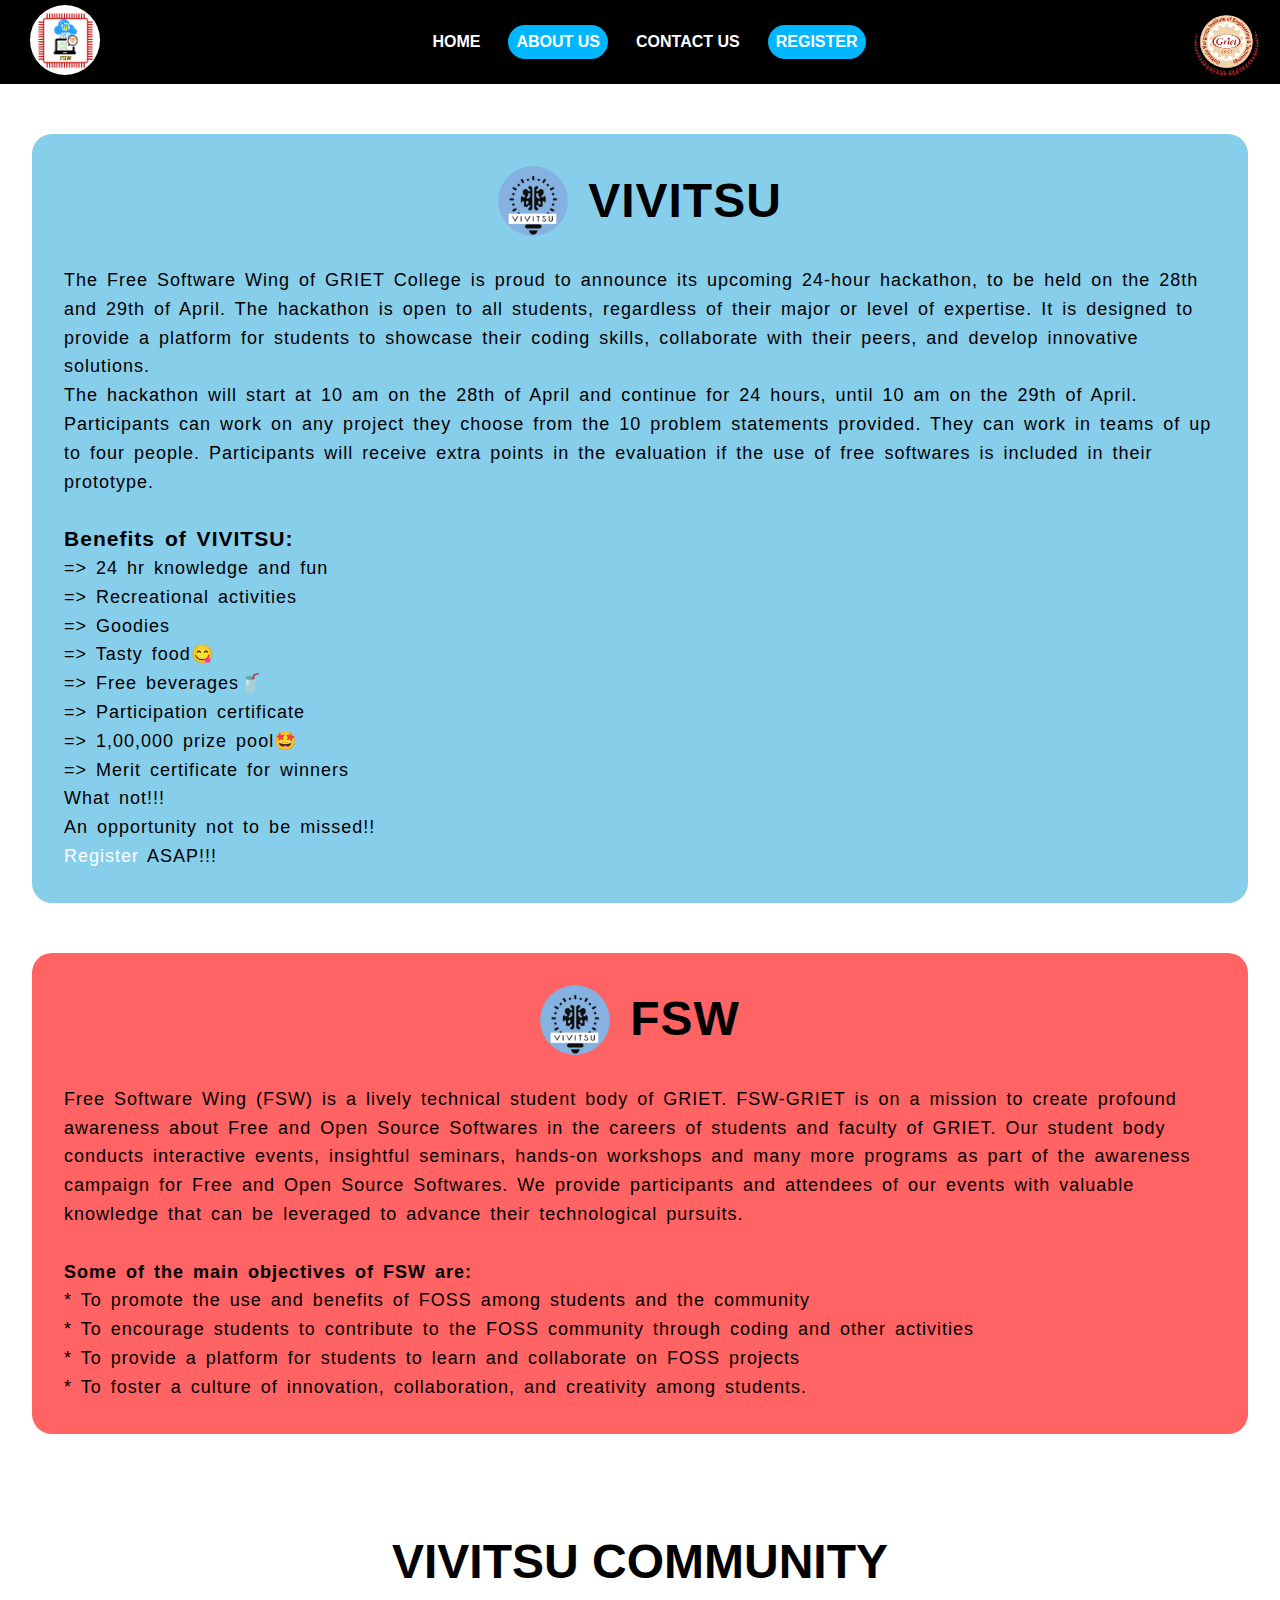
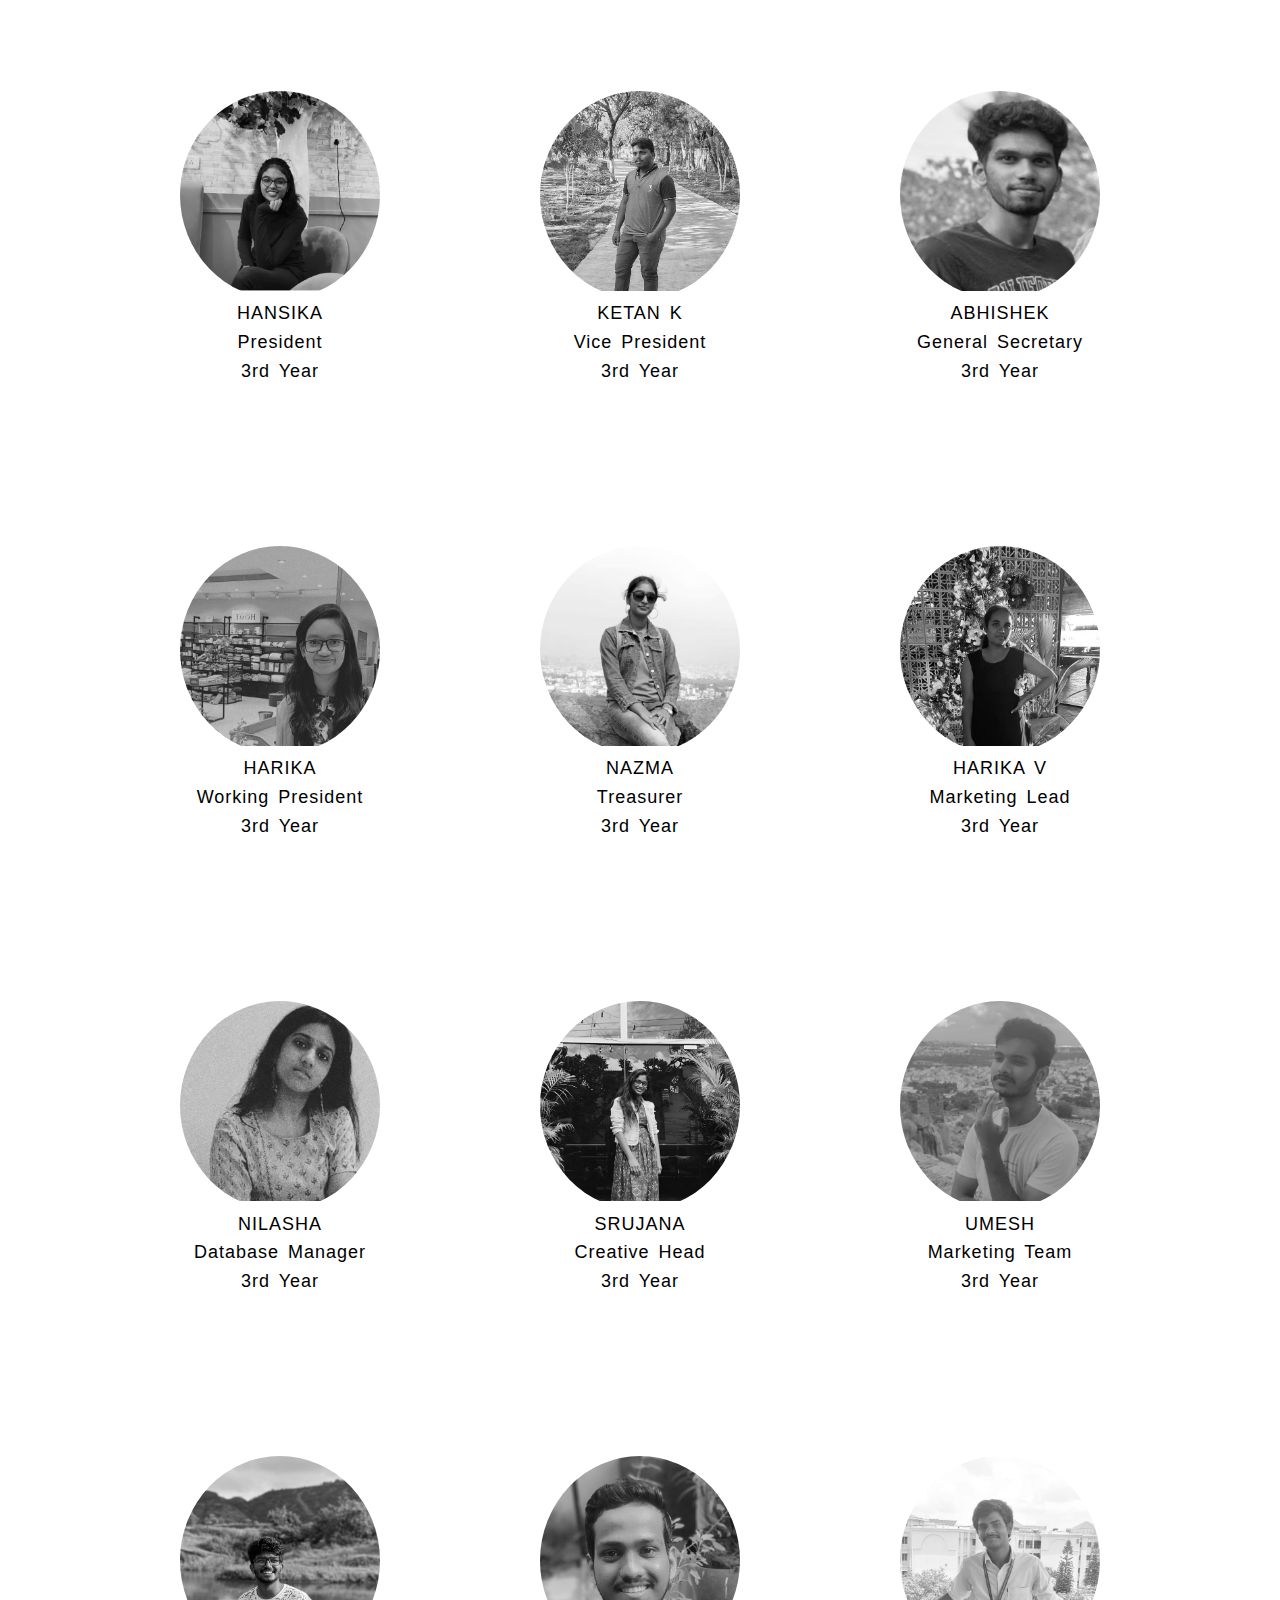
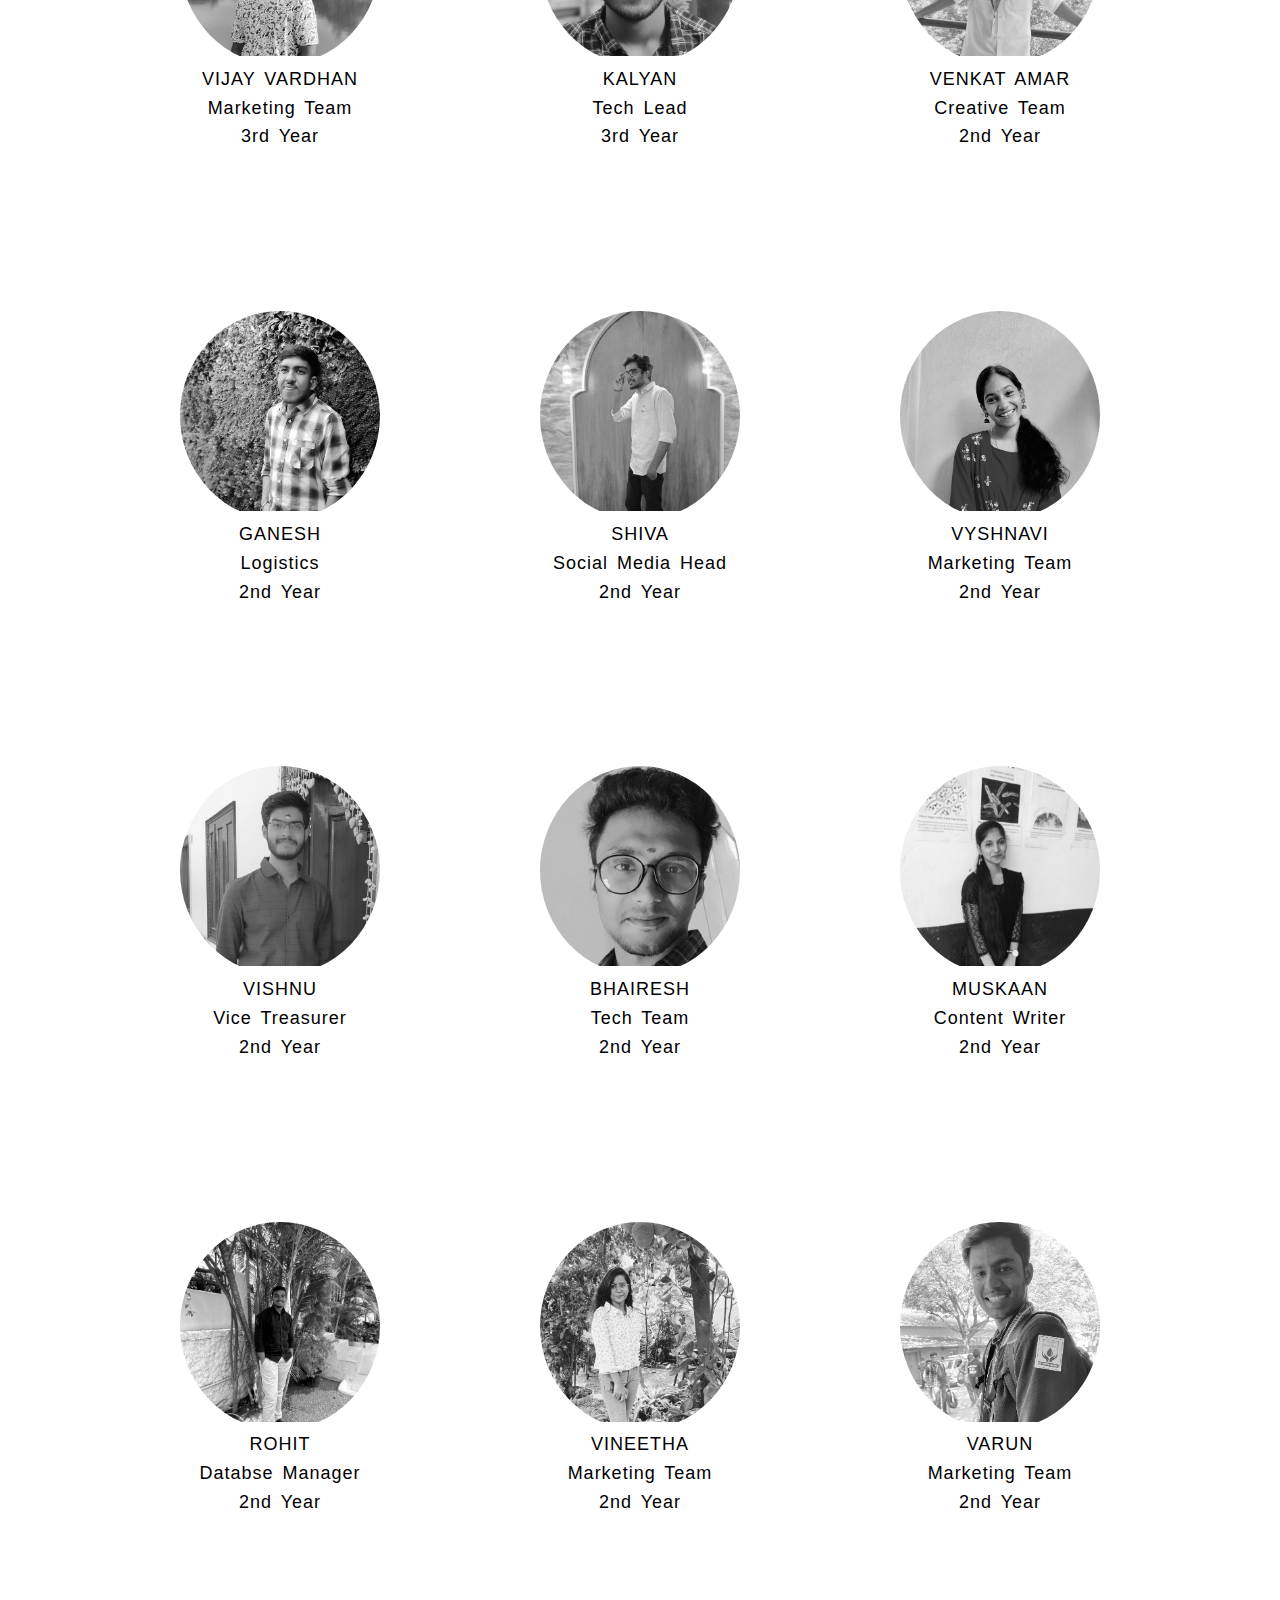
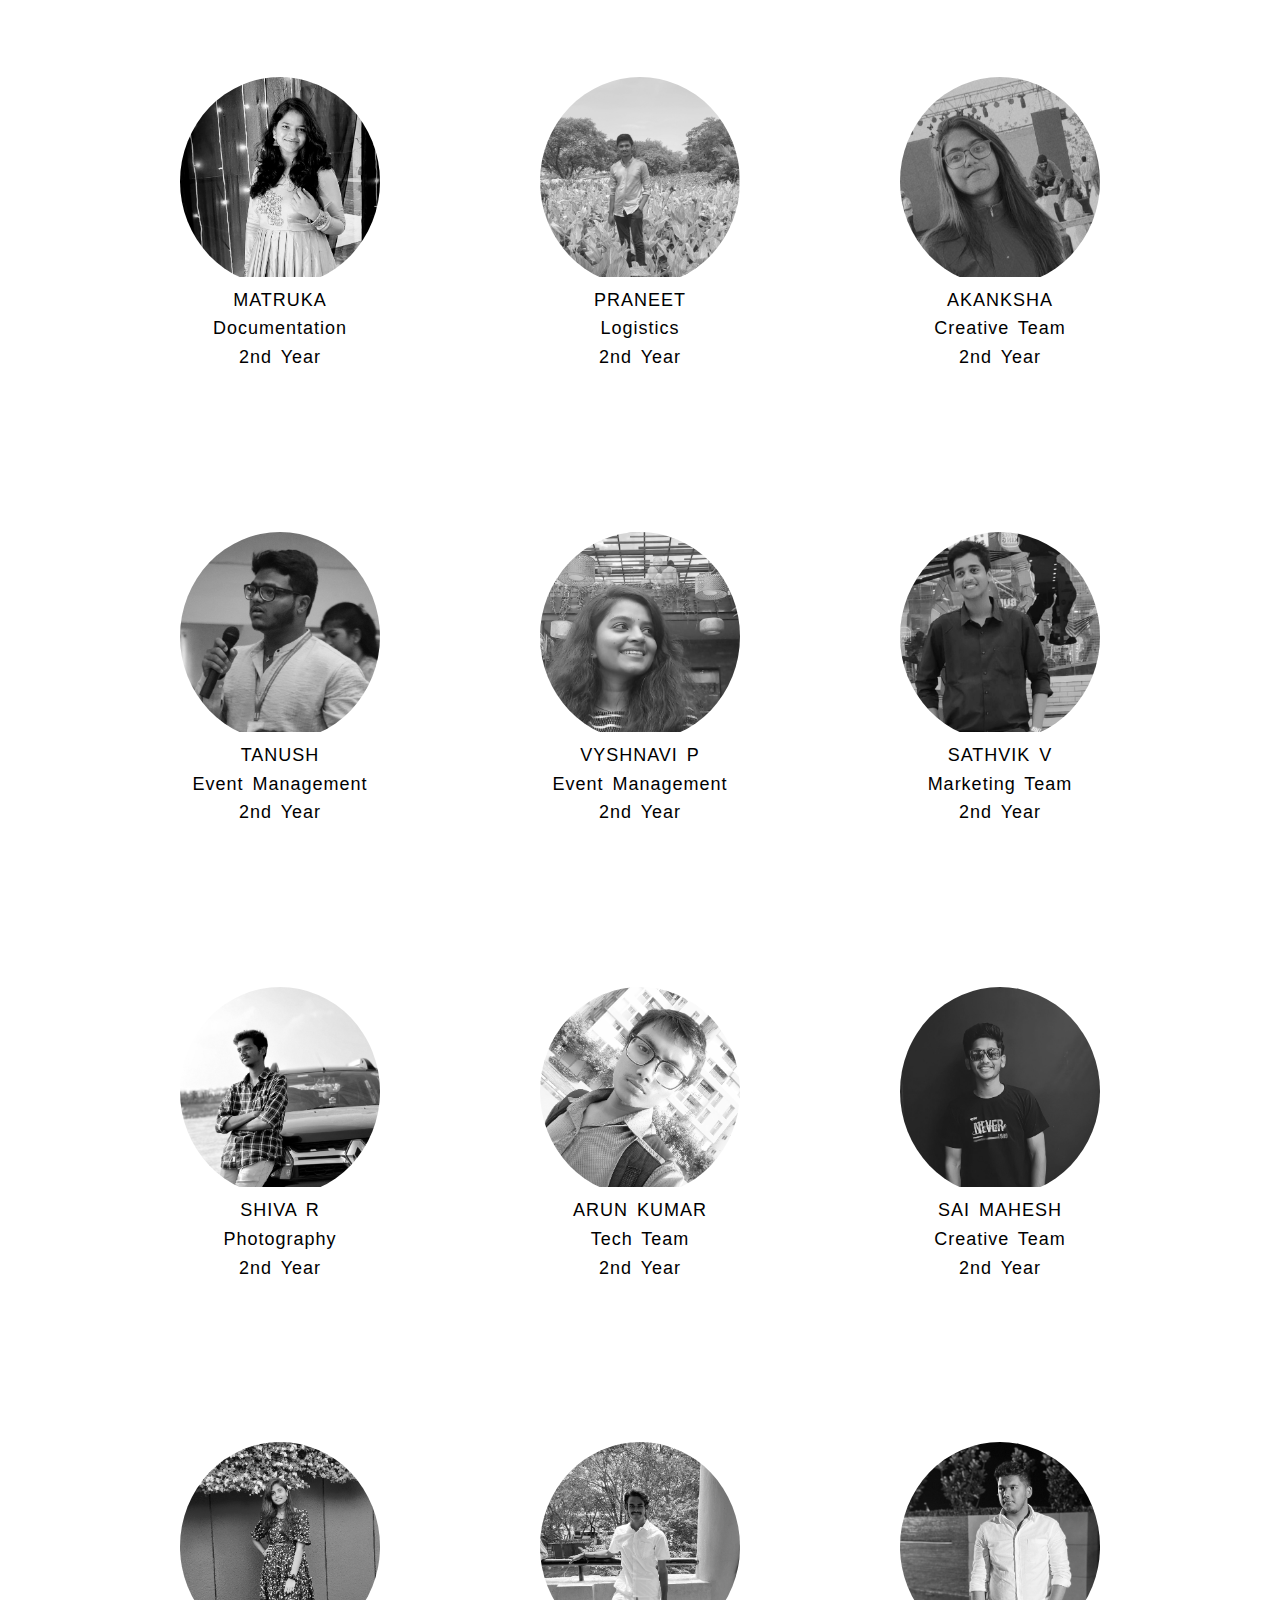
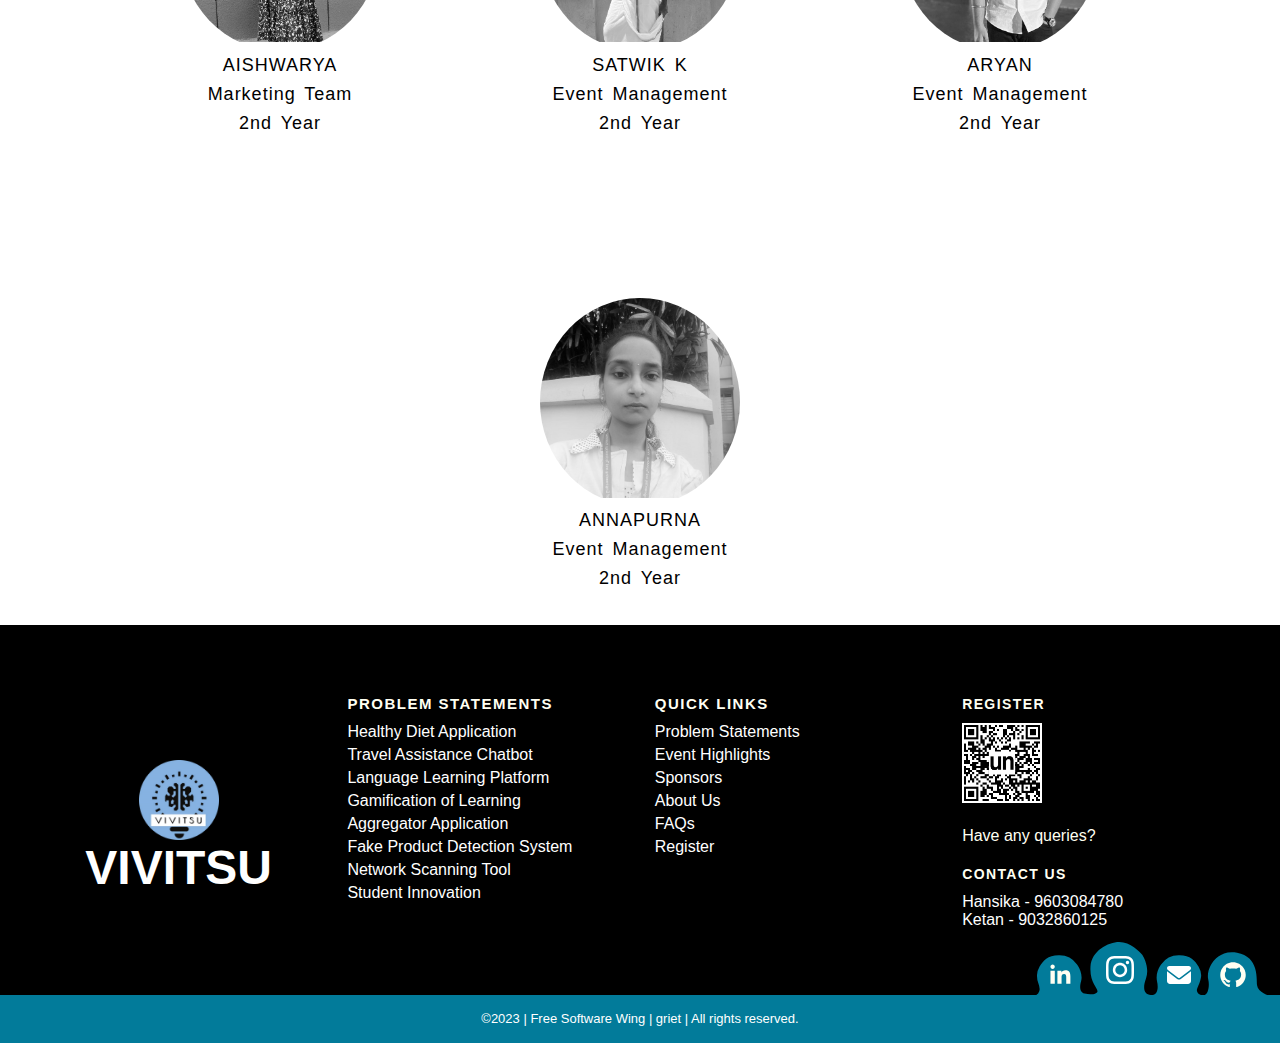
<file: about.html>
<!DOCTYPE html>
<html lang="en">
<head>
    <title>VIVITSU 2023</title>
    <link rel="shortcut icon" href="images/logo.ico" type="image/x-icon">

    
    <link rel="stylesheet" href="index.css">
    <link rel="stylesheet" href="about.css">
    <link rel="stylesheet" href="cursor.css">
    <link rel="stylesheet" href="loader.css">
    <link rel="stylesheet" href="footer.css">


    <script defer src="cursor.js"></script>
    <script defer src="loader.js"></script>
    
</head>
<body>
    <div id="loader">
        <div class="spinner"></div>
    </div>
    
    <header id="header">
        <!-- <a href="#" class="logo">VIVITSU</a> -->
        <!-- <div class="cursor"></div> -->
        <div class="fsw-logo">
            <img src="images/fswLogo.png" alt="">
        </div>
        <ul>
            <li><a href="./index.html" class="home">HOME</a></li>
            <!-- <div class="home-cursor"></div> -->
            <li><a href="about.html" class="about active">ABOUT US</a></li>
            <li><a href="#footer" class="home">CONTACT US</a></li>
            <!-- <div class="about-cursor"></div> -->
            <li>
                <a role="link" aria-disabled="true" class= "active headRegister">REGISTER</a>
                <div class="register-cursor"></div>
            </li>
        </ul>
        <div class="griet-logo">
            <img src="images/grietLogo.png" alt="">
        </div>
    </header>
    <section id="aboutUs">
        <div id="vivitsu">
            <div class="heading">
                <img src="images/logo.png" alt="" class="vivitsu-logo">
                <h1>VIVITSU</h1>
            </div>
            <div class="about">
                The Free Software Wing of GRIET College is proud to announce its upcoming 24-hour hackathon, to be held on the 28th and 29th of April. The hackathon is open to all students, regardless of their major or level of expertise. It is designed to provide a platform for students to showcase their coding skills, collaborate with their peers, and develop innovative solutions.
                <br>
                The hackathon will start at 10 am on the 28th of April and continue for 24 hours, until 10 am on the 29th of April. Participants can work on any project they choose from the 10 problem statements provided. They can work in teams of up to four people. Participants will receive extra points in the evaluation if the use of free softwares is included in their prototype. 
                <br><br>
                <h3>Benefits of VIVITSU:</h3>
                <ul class="benefits">
                    <li>=> 24 hr knowledge and fun</li>
                    <!-- <li>=> Tshirt👕 for each participant😉</li> -->
                    <li>=> Recreational activities</li>
                    <li>=> Goodies</li>
                    <li>=> Tasty food😋</li>
                    <li>=> Free beverages🥤</li>
                    <li>=> Participation certificate</li>
                    <li>=> 1,00,000 prize pool🤩</li>
                    <li>=> Merit certificate for winners</li>
                </ul>
                <ul class="notice">
                    <li>What not!!!</li>
                    <li>An opportunity not to be missed!!</li>
                    <li><a role="link" aria-disabled="true">Register</a> ASAP!!!</li>
                </ul>
            </div>
        </div>
        <div id="fsw">
            <div class="heading">
                <img src="images/logo.png" alt="" class="fsw-logo">
                <h1>FSW</h1>
            </div>
            <div class="about">
                Free Software Wing (FSW) is a lively technical student body of GRIET. FSW-GRIET is on a mission to create profound awareness about Free and Open Source Softwares in the careers of students and faculty of GRIET. Our student body conducts interactive events, insightful seminars, hands-on workshops and many more programs as part of the awareness campaign for Free and Open Source Softwares. We provide participants and attendees of our events with valuable knowledge that can be leveraged to advance their technological pursuits.
                <br><br>
                <b>
                Some of the main objectives of FSW are:
                </b>
                <br>
                * To promote the use and benefits of FOSS among students and the community
                <br>
                * To encourage students to contribute to the FOSS community through coding and other activities
                <br>
                * To provide a platform for students to learn and collaborate on FOSS projects
                <br>
                * To foster a culture of innovation, collaboration, and creativity among students.
            </div>
        </div>
        <h1>VIVITSU COMMUNITY</h1>
        <div id="community">
            <div class="organiser">
                <div class="profile">
                    <img src="images/1.png" alt="">
                </div>
                <div class="details">
                    <div class="name">HANSIKA</div>
                    <div class="role">President</div>
                    <div class="year">3rd Year<span class="branch"></span></div>
                </div>
            </div>
            <div class="organiser">
                <div class="profile">
                    <img src="images/2.png" alt="">
                </div>
                <div class="details">
                    <div class="name">KETAN K</div>
                    <div class="role">Vice President</div>
                    <div class="year">3rd Year<span class="branch"></span></div>
                </div>
            </div>
            <div class="organiser">
                <div class="profile">
                    <img src="images/3.png" alt="">
                </div>
                <div class="details">
                    <div class="name">ABHISHEK</div>
                    <div class="role">General Secretary</div>
                    <div class="year">3rd Year<span class="branch"></span></div>
                </div>
            </div>
            <div class="organiser">
                <div class="profile">
                    <img src="images/4.png" alt="">
                </div>
                <div class="details">
                    <div class="name">HARIKA</div>
                    <div class="role">Working President</div>
                    <div class="year">3rd Year<span class="branch"></span></div>
                </div>
            </div>
            <div class="organiser">
                <div class="profile">
                    <img src="images/5.png" alt="">
                </div>
                <div class="details">
                    <div class="name">NAZMA</div>
                    <div class="role">Treasurer</div>
                    <div class="year">3rd Year<span class="branch"></span></div>
                </div>
            </div>
            <div class="organiser">
                <div class="profile">
                    <img src="images/6.png" alt="">
                </div>
                <div class="details">
                    <div class="name">HARIKA V</div>
                    <div class="role">Marketing Lead</div>
                    <div class="year">3rd Year<span class="branch"></span></div>
                </div>
            </div>
            <div class="organiser">
                <div class="profile">
                    <img src="images/7.png" alt="">
                </div>
                <div class="details">
                    <div class="name">NILASHA</div>
                    <div class="role">Database Manager</div>
                    <div class="year">3rd Year<span class="branch"></span></div>
                </div>
            </div>
            <div class="organiser">
                <div class="profile">
                    <img src="images/8.png" alt="">
                </div>
                <div class="details">
                    <div class="name">SRUJANA</div>
                    <div class="role">Creative Head</div>
                    <div class="year">3rd Year<span class="branch"></span></div>
                </div>
            </div>
            <div class="organiser">
                <div class="profile">
                    <img src="images/22.png" alt="">
                </div>
                <div class="details">
                    <div class="name">UMESH</div>
                    <div class="role">Marketing Team</div>
                    <div class="year">3rd Year<span class="branch"></span></div>
                </div>
            </div>
            <div class="organiser">
                <div class="profile">
                    <img src="images/34.png" alt="">
                </div>
                <div class="details">
                    <div class="name">VIJAY VARDHAN</div>
                    <div class="role">Marketing Team</div>
                    <div class="year">3rd Year<span class="branch"></span></div>
                </div>
            </div>
            <div class="organiser">
                <div class="profile">
                    <img src="images/9.png" alt="">
                </div>
                <div class="details">
                    <div class="name">KALYAN</div>
                    <div class="role">Tech Lead</div>
                    <div class="year">3rd Year<span class="branch"></span></div>
                </div>
            </div>
            <div class="organiser">
                <div class="profile">
                    <img src="images/13.png" alt="">
                </div>
                <div class="details">
                    <div class="name">VENKAT AMAR</div>
                    <div class="role">Creative Team</div>
                    <div class="year">2nd Year<span class="branch"></span></div>
                </div>
            </div>
            <div class="organiser">
                <div class="profile">
                    <img src="images/30.png" alt="">
                </div>
                <div class="details">
                    <div class="name">GANESH</div>
                    <div class="role">Logistics</div>
                    <div class="year">2nd Year<span class="branch"></span></div>
                </div>
            </div>
            <div class="organiser">
                <div class="profile">
                    <img src="images/27.png" alt="">
                </div>
                <div class="details">
                    <div class="name">SHIVA</div>
                    <div class="role">Social Media Head</div>
                    <div class="year">2nd Year<span class="branch"></span></div>
                </div>
            </div>
            <div class="organiser">
                <div class="profile">
                    <img src="images/11.png" alt="">
                </div>
                <div class="details">
                    <div class="name">VYSHNAVI</div>
                    <div class="role">Marketing Team</div>
                    <div class="year">2nd Year<span class="branch"></span></div>
                </div>
            </div>
            <div class="organiser">
                <div class="profile">
                    <img src="images/24.png" alt="">
                </div>
                <div class="details">
                    <div class="name">VISHNU</div>
                    <div class="role">Vice Treasurer</div>
                    <div class="year">2nd Year<span class="branch"></span></div>
                </div>
            </div>
            <div class="organiser">
                <div class="profile">
                    <img src="images/25.png" alt="">
                </div>
                <div class="details">
                    <div class="name">BHAIRESH</div>
                    <div class="role">Tech Team</div>
                    <div class="year">2nd Year<span class="branch"></span></div>
                </div>
            </div>
            <div class="organiser">
                <div class="profile">
                    <img src="images/33.png" alt="">
                </div>
                <div class="details">
                    <div class="name">MUSKAAN</div>
                    <div class="role">Content Writer</div>
                    <div class="year">2nd Year<span class="branch"></span></div>
                </div>
            </div>
            <div class="organiser">
                <div class="profile">
                    <img src="images/10.png" alt="">
                </div>
                <div class="details">
                    <div class="name">ROHIT</div>
                    <div class="role">Databse Manager</div>
                    <div class="year">2nd Year<span class="branch"></span></div>
                </div>
            </div>
            <div class="organiser">
                <div class="profile">
                    <img src="images/12.png" alt="">
                </div>
                <div class="details">
                    <div class="name">VINEETHA</div>
                    <div class="role">Marketing Team</div>
                    <div class="year">2nd Year<span class="branch"></span></div>
                </div>
            </div>
            <div class="organiser">
                <div class="profile">
                    <img src="images/14.png" alt="">
                </div>
                <div class="details">
                    <div class="name">VARUN</div>
                    <div class="role">Marketing Team</div>
                    <div class="year">2nd Year<span class="branch"></span></div>
                </div>
            </div>
            <div class="organiser">
                <div class="profile">
                    <img src="images/15.png" alt="">
                </div>
                <div class="details">
                    <div class="name">MATRUKA</div>
                    <div class="role">Documentation</div>
                    <div class="year">2nd Year<span class="branch"></span></div>
                </div>
            </div>
            <div class="organiser">
                <div class="profile">
                    <img src="images/16.png" alt="">
                </div>
                <div class="details">
                    <div class="name">PRANEET</div>
                    <div class="role">Logistics</div>
                    <div class="year">2nd Year<span class="branch"></span></div>
                </div>
            </div>
            <div class="organiser">
                <div class="profile">
                    <img src="images/18.png" alt="">
                </div>
                <div class="details">
                    <div class="name">AKANKSHA</div>
                    <div class="role">Creative Team</div>
                    <div class="year">2nd Year<span class="branch"></span></div>
                </div>
            </div>
            <div class="organiser">
                <div class="profile">
                    <img src="images/19.png" alt="">
                </div>
                <div class="details">
                    <div class="name">TANUSH</div>
                    <div class="role">Event Management</div>
                    <div class="year">2nd Year<span class="branch"></span></div>
                </div>
            </div>
            <div class="organiser">
                <div class="profile">
                    <img src="images/20.png" alt="">
                </div>
                <div class="details">
                    <div class="name">VYSHNAVI P</div>
                    <div class="role">Event Management</div>
                    <div class="year">2nd Year<span class="branch"></span></div>
                </div>
            </div>
            <div class="organiser">
                <div class="profile">
                    <img src="images/21.png" alt="">
                </div>
                <div class="details">
                    <div class="name">SATHVIK V</div>
                    <div class="role">Marketing Team</div>
                    <div class="year">2nd Year<span class="branch"></span></div>
                </div>
            </div>
            <div class="organiser">
                <div class="profile">
                    <img src="images/17.png" alt="">
                </div>
                <div class="details">
                    <div class="name">SHIVA R</div>
                    <div class="role">Photography</div>
                    <div class="year">2nd Year<span class="branch"></span></div>
                </div>
            </div>
            <div class="organiser">
                <div class="profile">
                    <img src="images/23.png" alt="">
                </div>
                <div class="details">
                    <div class="name">ARUN KUMAR</div>
                    <div class="role">Tech Team</div>
                    <div class="year">2nd Year<span class="branch"></span></div>
                </div>
            </div>
            <div class="organiser">
                <div class="profile">
                    <img src="images/26.png" alt="">
                </div>
                <div class="details">
                    <div class="name">SAI MAHESH</div>
                    <div class="role">Creative Team</div>
                    <div class="year">2nd Year<span class="branch"></span></div>
                </div>
            </div>
            <div class="organiser">
                <div class="profile">
                    <img src="images/28.png" alt="">
                </div>
                <div class="details">
                    <div class="name">AISHWARYA</div>
                    <div class="role">Marketing Team</div>
                    <div class="year">2nd Year<span class="branch"></span></div>
                </div>
            </div>
            <div class="organiser">
                <div class="profile">
                    <img src="images/29.png" alt="">
                </div>
                <div class="details">
                    <div class="name">SATWIK K</div>
                    <div class="role">Event Management</div>
                    <div class="year">2nd Year<span class="branch"></span></div>
                </div>
            </div>
            <div class="organiser">
                <div class="profile">
                    <img src="images/31.png" alt="">
                </div>
                <div class="details">
                    <div class="name">ARYAN</div>
                    <div class="role">Event Management</div>
                    <div class="year">2nd Year<span class="branch"></span></div>
                </div>
            </div>
            <div class="organiser">
                <div class="profile">
                    <img src="images/32.png" alt="">
                </div>
                <div class="details">
                    <div class="name">ANNAPURNA</div>
                    <div class="role">Event Management</div>
                    <div class="year">2nd Year<span class="branch"></span></div>
                </div>
            </div>
        </div>
    </section>
    
    <footer id="footer">
        <!-- <svg class="footer-wave-svg" xmlns="http://www.w3.org/2000/svg" viewBox="0 0 1200 100" preserveAspectRatio="none"> -->
        <!-- <path class="footer-wave-path" d="M851.8,100c125,0,288.3-45,348.2-64V0H0v44c3.7-1,7.3-1.9,11-2.9C80.7,22,151.7,10.8,223.5,6.3C276.7,2.9,330,4,383,9.8 c52.2,5.7,103.3,16.2,153.4,32.8C623.9,71.3,726.8,100,851.8,100z"></path> -->
        <!-- </svg> -->
        <div class="footer-content">
        <div class="footer-content-column">
            <div class="footer-logo">
                <img src="images/logo.png" alt="">
                <a class="footer-logo-link" href="#" style="cursor: none">
                    <span class="hidden-link-text">LOGO</span>
                    <h1>VIVITSU</h1>
                </a>
            </div>
            <!-- <div class="footer-menu">
            <h2 class="footer-menu-name"> Get Started</h2>
            <ul id="menu-get-started" class="footer-menu-list">
                <li class="menu-item menu-item-type-post_type menu-item-object-product">
                <a href="#">Start</a>
                </li>
                <li class="menu-item menu-item-type-post_type menu-item-object-product">
                <a href="#">Documentation</a>
                </li>
                <li class="menu-item menu-item-type-post_type menu-item-object-product">
                <a href="#">Installation</a>
                </li>
            </ul>
            </div> -->
        </div>
        <div class="footer-content-column">
            <div class="footer-menu">
            <h2 class="footer-menu-name"> Problem Statements</h2>
            <ul id="menu-company" class="footer-menu-list">
                <li class="menu-item menu-item-type-post_type menu-item-object-page">
                <a id="l1" href="./index.html#ps1">Healthy Diet Application</a>
                </li>
                <li class="menu-item menu-item-type-post_type menu-item-object-page">
                <a  id="l2" href="./index.html#ps2">Travel Assistance Chatbot</a>
                </li>
                <li class="menu-item menu-item-type-post_type menu-item-object-page">
                <a  id="l3" href="./index.html#ps3">Language Learning Platform</a>
                </li>
                <li class="menu-item menu-item-type-post_type menu-item-object-page">
                <a id="l4" href="./index.html#ps4">Gamification of Learning</a>
                </li>
                <li class="menu-item menu-item-type-post_type menu-item-object-page">
                <a id="l5" href="./index.html#ps5">Aggregator Application</a>
                </li>
                <li class="menu-item menu-item-type-post_type menu-item-object-page">
                <a  id="l6"href="./index.html#ps6">Fake Product Detection System</a>
                </li>
                <li class="menu-item menu-item-type-post_type menu-item-object-page">
                <a  id="l7"href="./index.html#ps7">Network Scanning Tool</a>
                </li>
                <li class="menu-item menu-item-type-post_type menu-item-object-page">
                <a id="l8" href="./index.html#ps8">Student Innovation</a>
                </li>
                </li>
            </ul>
            </div>
            <!-- <div class="footer-menu">
            <h2 class="footer-menu-name"> Legal</h2>
            <ul id="menu-legal" class="footer-menu-list">
                <li class="menu-item menu-item-type-post_type menu-item-object-page menu-item-privacy-policy menu-item-170434">
                <a href="#">Privacy Notice</a>
                </li>
                <li class="menu-item menu-item-type-post_type menu-item-object-page">
                <a href="./index.html#problem-statements">Terms of Use</a>
                </li>
            </ul>
            </div> -->
        </div>
        <div class="footer-content-column">
            <div class="footer-menu">
            <h2 class="footer-menu-name">Quick Links</h2>
            <ul id="menu-quick-links" class="footer-menu-list">
                <li class="menu-item menu-item-type-custom menu-item-object-custom">
                    <a target="_blank" rel="noopener noreferrer" href="./index.html#problem-statements">Problem Statements</a>
                </li>
                <li class="menu-item menu-item-type-custom menu-item-object-custom">
                    <a target="_blank" rel="noopener noreferrer" href="./index.html#highlights">Event Highlights</a>
                </li>
                <li class="menu-item menu-item-type-post_type menu-item-object-page">
                    <a href="./index.html#sponsors">Sponsors</a>
                </li>
                <li class="menu-item menu-item-type-post_type menu-item-object-page">
                <a href="./about.html">About Us</a>
                </li>
                <li class="menu-item menu-item-type-post_type_archive menu-item-object-customer">
                <a href="./index.html#faqs">FAQs</a></li>
                <li class="menu-item menu-item-type-post_type menu-item-object-page">
                <a role="link" aria-disabled="true">Register</a>
                <!-- <div>
                    <p>Viewer Count: <span id="viewer-count">0</span></p>
                </div> -->
                </li>
            </ul>
            </div>
        </div>
        <div class="footer-content-column">
            <div class="footer-call-to-action">
                <h2 class="footer-call-to-action-title">Register</h2>
                <a class="footer-call-to-action-button QRcode" role="link" aria-disabled="true">
                    <img src="images/QRcode1.png" alt="">
                </a>
                <div class="cursor"></div>
            </div>
            <div class="footer-call-to-action">
                <p class="footer-call-to-action-description"> Have any queries?</p>
                <h2 class="footer-call-to-action-title">Contact Us</h2>
                <p class="footer-call-to-action-link-wrapper">
                    Hansika - 9603084780
                    <br>
                    Ketan - 9032860125
                </p>
            </div>
        </div>
        <div class="footer-social-links"> <svg class="footer-social-amoeba-svg" xmlns="http://www.w3.org/2000/svg" viewBox="0 0 236 54">
            <path class="footer-social-amoeba-path" d="M223.06,43.32c-.77-7.2,1.87-28.47-20-32.53C187.78,8,180.41,18,178.32,20.7s-5.63,10.1-4.07,16.7-.13,15.23-4.06,15.91-8.75-2.9-6.89-7S167.41,36,167.15,33a18.93,18.93,0,0,0-2.64-8.53c-3.44-5.5-8-11.19-19.12-11.19a21.64,21.64,0,0,0-18.31,9.18c-2.08,2.7-5.66,9.6-4.07,16.69s.64,14.32-6.11,13.9S108.35,46.5,112,36.54s-1.89-21.24-4-23.94S96.34,0,85.23,0,57.46,8.84,56.49,24.56s6.92,20.79,7,24.59c.07,2.75-6.43,4.16-12.92,2.38s-4-10.75-3.46-12.38c1.85-6.6-2-14-4.08-16.69a21.62,21.62,0,0,0-18.3-9.18C13.62,13.28,9.06,19,5.62,24.47A18.81,18.81,0,0,0,3,33a21.85,21.85,0,0,0,1.58,9.08,16.58,16.58,0,0,1,1.06,5A6.75,6.75,0,0,1,0,54H236C235.47,54,223.83,50.52,223.06,43.32Z"></path>
            </svg>
            <a class="footer-social-link linkedin" href="https://www.linkedin.com/company/free-software-wing/?originalSubdomain=in" target="_blank">
            <span class="hidden-link-text">Linkedin</span>
            <svg class="footer-social-icon-svg" xmlns="http://www.w3.org/2000/svg"
                viewBox="0 0 30 30">
                <path class="footer-social-icon-path" d="M9,25H4V10h5V25z M6.501,8C5.118,8,4,6.879,4,5.499S5.12,3,6.501,3C7.879,3,9,4.121,9,5.499C9,6.879,7.879,8,6.501,8z M27,25h-4.807v-7.3c0-1.741-0.033-3.98-2.499-3.98c-2.503,0-2.888,1.896-2.888,3.854V25H12V9.989h4.614v2.051h0.065 c0.642-1.18,2.211-2.424,4.551-2.424c4.87,0,5.77,3.109,5.77,7.151C27,16.767,27,25,27,25z"></path>
            </svg>
            </a>
            <a class="footer-social-link twitter" href="https://www.instagram.com/fsw_griet/" target="_blank">
            <span class="hidden-link-text">Instagram</span>
            <svg xmlns="http://www.w3.org/2000/svg" viewBox="0 0 448 512"><!--! Font Awesome Pro 6.4.0 by @fontawesome - https://fontawesome.com License - https://fontawesome.com/license (Commercial License) Copyright 2023 Fonticons, Inc. --><path d="M224.1 141c-63.6 0-114.9 51.3-114.9 114.9s51.3 114.9 114.9 114.9S339 319.5 339 255.9 287.7 141 224.1 141zm0 189.6c-41.1 0-74.7-33.5-74.7-74.7s33.5-74.7 74.7-74.7 74.7 33.5 74.7 74.7-33.6 74.7-74.7 74.7zm146.4-194.3c0 14.9-12 26.8-26.8 26.8-14.9 0-26.8-12-26.8-26.8s12-26.8 26.8-26.8 26.8 12 26.8 26.8zm76.1 27.2c-1.7-35.9-9.9-67.7-36.2-93.9-26.2-26.2-58-34.4-93.9-36.2-37-2.1-147.9-2.1-184.9 0-35.8 1.7-67.6 9.9-93.9 36.1s-34.4 58-36.2 93.9c-2.1 37-2.1 147.9 0 184.9 1.7 35.9 9.9 67.7 36.2 93.9s58 34.4 93.9 36.2c37 2.1 147.9 2.1 184.9 0 35.9-1.7 67.7-9.9 93.9-36.2 26.2-26.2 34.4-58 36.2-93.9 2.1-37 2.1-147.8 0-184.8zM398.8 388c-7.8 19.6-22.9 34.7-42.6 42.6-29.5 11.7-99.5 9-132.1 9s-102.7 2.6-132.1-9c-19.6-7.8-34.7-22.9-42.6-42.6-11.7-29.5-9-99.5-9-132.1s-2.6-102.7 9-132.1c7.8-19.6 22.9-34.7 42.6-42.6 29.5-11.7 99.5-9 132.1-9s102.7-2.6 132.1 9c19.6 7.8 34.7 22.9 42.6 42.6 11.7 29.5 9 99.5 9 132.1s2.7 102.7-9 132.1z"/></svg>
            <a class="footer-social-link mail" href="mailto:freesoftwarewinggriet.fsw@gmail.com">
            <span class="hidden-link-text">Mail</span>
            <svg xmlns="http://www.w3.org/2000/svg" viewBox="0 0 512 512"><!--! Font Awesome Pro 6.4.0 by @fontawesome - https://fontawesome.com License - https://fontawesome.com/license (Commercial License) Copyright 2023 Fonticons, Inc. --><path d="M48 64C21.5 64 0 85.5 0 112c0 15.1 7.1 29.3 19.2 38.4L236.8 313.6c11.4 8.5 27 8.5 38.4 0L492.8 150.4c12.1-9.1 19.2-23.3 19.2-38.4c0-26.5-21.5-48-48-48H48zM0 176V384c0 35.3 28.7 64 64 64H448c35.3 0 64-28.7 64-64V176L294.4 339.2c-22.8 17.1-54 17.1-76.8 0L0 176z"/></svg>
            </a>
            <a class="footer-social-link github" href="https://github.com/fsw-griet" target="_blank">
            <span class="hidden-link-text">Github</span>
            <svg class="footer-social-icon-svg" xmlns="http://www.w3.org/2000/svg" viewBox="0 0 32 32">
                <path class="footer-social-icon-path" d="M 16 4 C 9.371094 4 4 9.371094 4 16 C 4 21.300781 7.4375 25.800781 12.207031 27.386719 C 12.808594 27.496094 13.027344 27.128906 13.027344 26.808594 C 13.027344 26.523438 13.015625 25.769531 13.011719 24.769531 C 9.671875 25.492188 8.96875 23.160156 8.96875 23.160156 C 8.421875 21.773438 7.636719 21.402344 7.636719 21.402344 C 6.546875 20.660156 7.71875 20.675781 7.71875 20.675781 C 8.921875 20.761719 9.554688 21.910156 9.554688 21.910156 C 10.625 23.746094 12.363281 23.214844 13.046875 22.910156 C 13.15625 22.132813 13.46875 21.605469 13.808594 21.304688 C 11.144531 21.003906 8.34375 19.972656 8.34375 15.375 C 8.34375 14.0625 8.8125 12.992188 9.578125 12.152344 C 9.457031 11.851563 9.042969 10.628906 9.695313 8.976563 C 9.695313 8.976563 10.703125 8.65625 12.996094 10.207031 C 13.953125 9.941406 14.980469 9.808594 16 9.804688 C 17.019531 9.808594 18.046875 9.941406 19.003906 10.207031 C 21.296875 8.65625 22.300781 8.976563 22.300781 8.976563 C 22.957031 10.628906 22.546875 11.851563 22.421875 12.152344 C 23.191406 12.992188 23.652344 14.0625 23.652344 15.375 C 23.652344 19.984375 20.847656 20.996094 18.175781 21.296875 C 18.605469 21.664063 18.988281 22.398438 18.988281 23.515625 C 18.988281 25.121094 18.976563 26.414063 18.976563 26.808594 C 18.976563 27.128906 19.191406 27.503906 19.800781 27.386719 C 24.566406 25.796875 28 21.300781 28 16 C 28 9.371094 22.628906 4 16 4 Z "></path>
            </svg>
            </a>
        </div>
        </div>
        <div class="footer-copyright">
        <div class="footer-copyright-wrapper">
            <p class="footer-copyright-text">
            <a class="footer-copyright-link" href="#" target="_self" style="cursor: none"> ©2023 | Free Software Wing | griet | All rights reserved. </a>
            </p>
        </div>
        </div>
    </footer>
    <div class="footer-cursor"></div>
    <script defer src="index.js"></script>
</body>
</html>
</file>
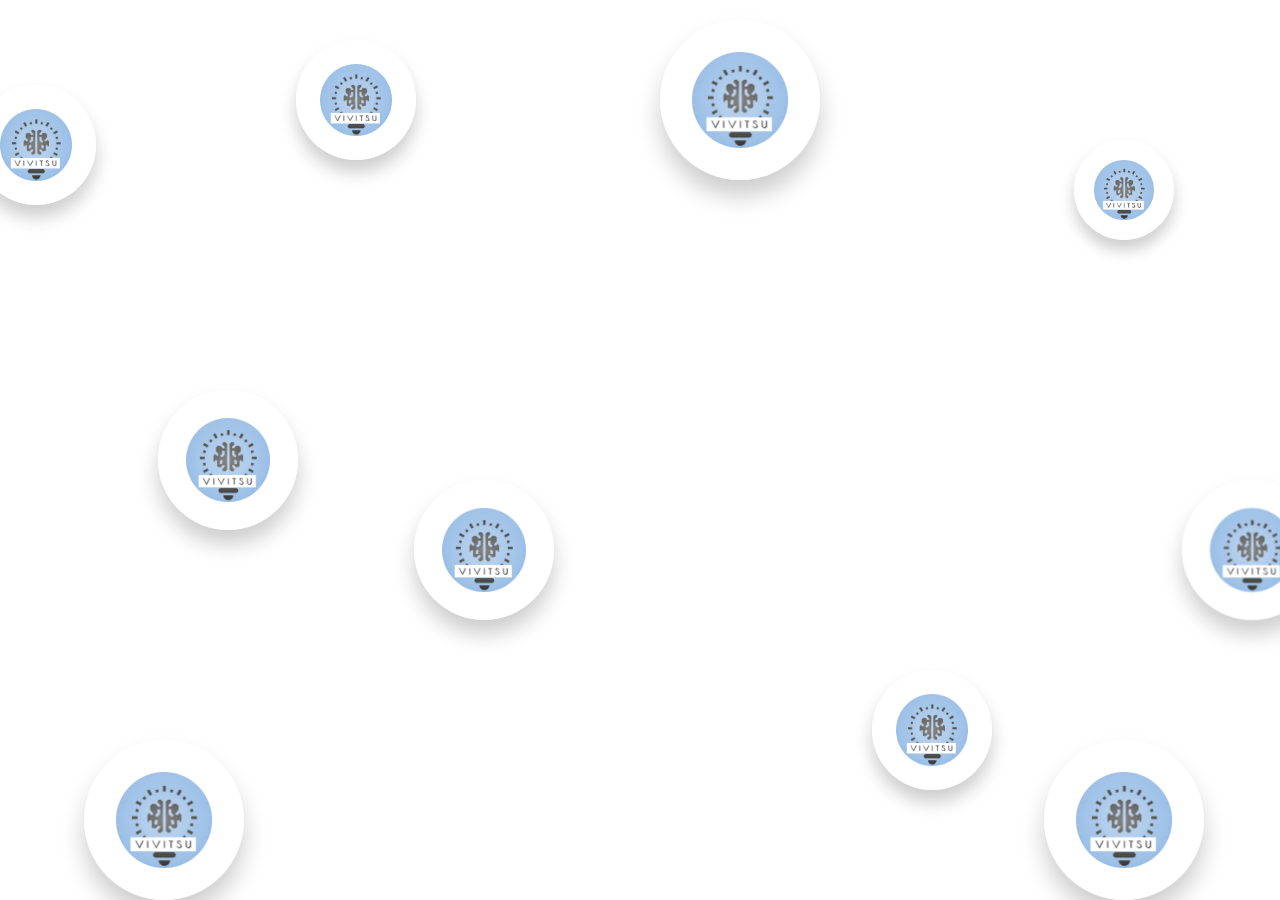
<file: bubble.html>
<!DOCTYPE html>
<html>
<head>
    <title>Pure CSS Animated Bubbles</title>
    <link rel="stylesheet" href="bubble.css">
    <script defer src="bubble.js"></script>
</head>
<body>
    <div id="background-wrap">
        <div class="cursor"></div>
        <div class="bubble x1"><img src="images/logo.png" alt="" width="60%" height="60%"></div>
        <div class="bubble x2"><img src="images/logo.png" alt="" width="60%" height="60%"></div>
        <div class="bubble x3"><img src="images/logo.png" alt="" width="60%" height="60%"></div>
        <div class="bubble x4"><img src="images/logo.png" alt="" width="60%" height="60%"></div>
        <div class="bubble x5"><img src="images/logo.png" alt="" width="60%" height="60%"></div>
        <div class="bubble x6"><img src="images/logo.png" alt="" width="60%" height="60%"></div>
        <div class="bubble x7"><img src="images/logo.png" alt="" width="60%" height="60%"></div>
        <div class="bubble x8"><img src="images/logo.png" alt="" width="60%" height="60%"></div>
        <div class="bubble x9"><img src="images/logo.png" alt="" width="60%" height="60%"></div>
        <div class="bubble x10"><img src="images/logo.png" alt="" width="60%" height="60%"></div>
    </div>
</body>
</html>
</file>
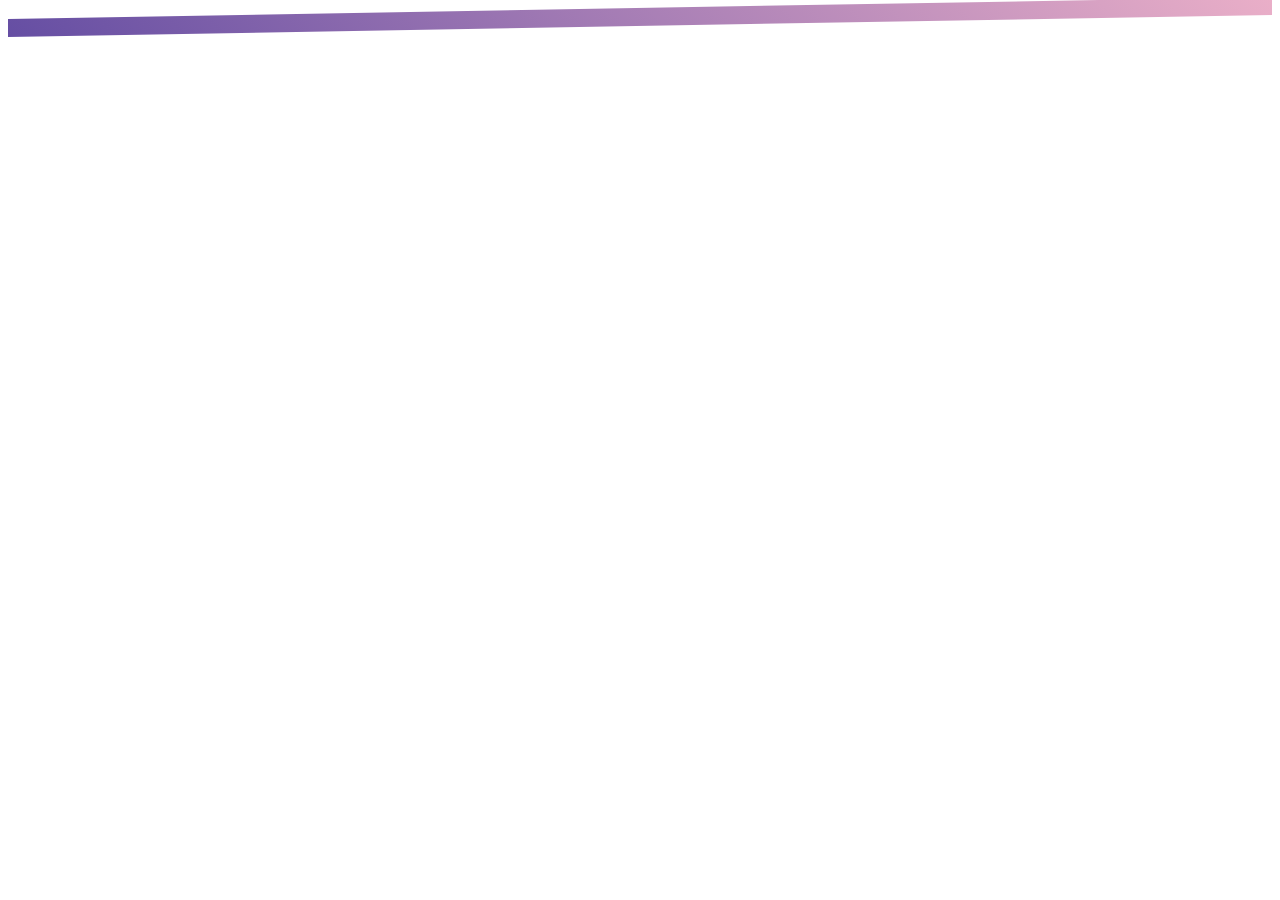
<file: diagonal.html>
<!DOCTYPE html>
<html lang="en">
<head>
    <meta charset="UTF-8">
    <meta http-equiv="X-UA-Compatible" content="IE=edge">
    <meta name="viewport" content="width=device-width, initial-scale=1.0">
    <title>Document</title>
    <style>

/*         
    .diagonal-box {
        background-image: linear-gradient(45deg, #6303B1, #ff0099);
    } 
    .content { 	
        max-width: 50em;
        margin: 0 auto; 
    } */

    .diagonal-box {
	background-image: linear-gradient(45deg, #654ea3, #eaafc8);
	transform: skewY(-1deg);
}

.content {
	max-width: 50em;
	margin: 0 auto;
	transform: skewY(11deg);
}
    </style>
</head>
<body>

        
    <div class="diagonal-box">
        <div class="content"> ... </div>
    </div>
    
</body>
</html>
</file>
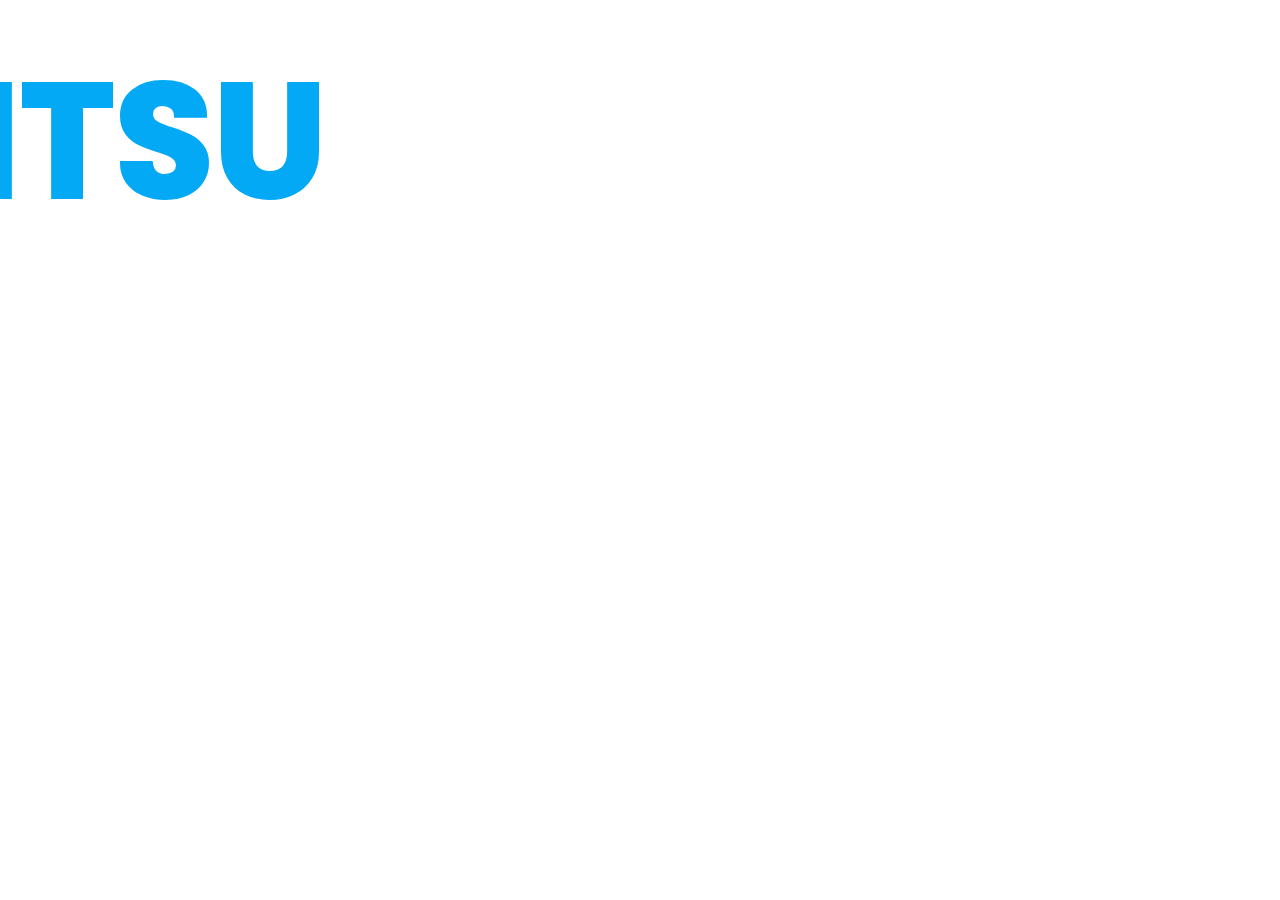
<file: dynamicText.html>
<!DOCTYPE html>
<html lang="en">
<head>
    <meta charset="UTF-8">
    <meta http-equiv="X-UA-Compatible" content="IE=edge">
    <meta name="viewport" content="width=device-width, initial-scale=1.0">
    <title>Document</title>
    <link rel="stylesheet" href="dynamicText.css">
    <script defer src="dynamicText.js"></script>
</head>
<body>
	<div class="title">
		<h2>VIVITSU</h2>
		<h2>VIVITSU</h2>
	</div>
</body>
</html>
</file>
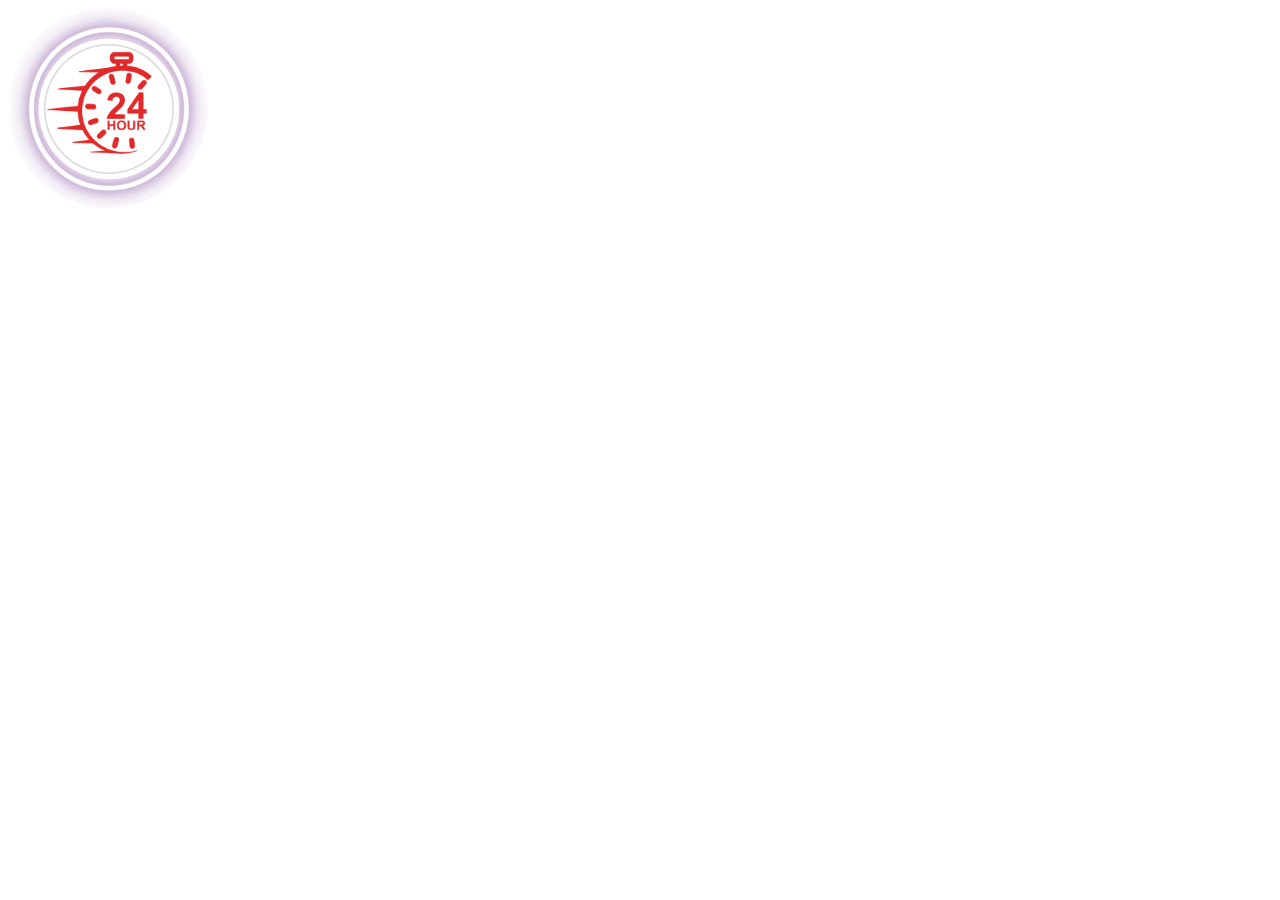
<file: flip.html>
<!DOCTYPE html>
<html lang="en">
<head>
    <meta charset="UTF-8">
    <meta http-equiv="X-UA-Compatible" content="IE=edge">
    <meta name="viewport" content="width=device-width, initial-scale=1.0">
    <title>Document</title>
    <link rel="stylesheet" href="flip.css">
</head>
<body>
    <div class="flip">
        <div class="flip-inner">
          <div class="front">
            <img class="thumbnail" src="./images/highlight1.png" alt="コイン表">
          </div>
          <div class="back">
            <img class="thumbnail thumbnail-hover" src="./images/highlight1.png" alt="コイン裏">
          </div>
        </div>
    </div>
      
</body>
</html>
</file>
<file: index.css>
*{
    margin: 0;
    padding: 0;
    font-family: 'Segoe UI', Tahoma, Geneva, Verdana, sans-serif;
    -webkit-user-select: none; /* Safari */
    -ms-user-select: none; /* IE 10 and IE 11 */
    user-select: none; /* Standard syntax */
}

li{
    list-style-type: none;
}

h1{
    margin-top: 50px;
    margin-bottom: 20px;
    text-align: center;
    font-size: 3rem;
}

#header{
    width: 100%;
    height: 4rem;
    display: flex;
    align-items: center;
    justify-content: space-between;
    padding: 10px 0;
    background-color: black;
}

#header img{
    width: 70px;
    border-radius: 50%;
}

#header .griet-logo{
    margin-right: 30px;
    background-color: white;
    padding: 5px;
    border-radius: 50%;
    width: 40px;
    height: 40px;
}

#header .griet-logo img{
    width: 65px;
    position: relative;
    top: -7px;
    right: 11px;
}

#header .fsw-logo{
    margin-left: 30px;
}

/* #header .logo{
    margin-left: 40px;
    font-size: 30px;
    cursor: none;
} */

#header ul{
    display: flex;
    align-items: center;
    justify-content: center;
    list-style-type: none;
    margin-right: 30px;
}

#header ul li{
    margin-left: 20px;
}

#header ul li.headRegister{
    cursor: none;
}

#header a{
    text-decoration: none;
    color: white;
    font-weight: bold;
    padding: 8px;
    border-radius: 20px;
    display: flex;
    align-items: center;
    justify-content: center;
}

#header ul li a:hover, 
#header ul li a.active{
    background-color: rgb(0, 183, 255);
}

section{
    /* background-color: rgb(0, 143, 199); */
    /* background-color: rgb(0, 183, 255); */
    background-color: bisque;
    z-index: 10;
}

section #main{
    color: skyblue;
    /* font-size: 10vh; */
    text-align: center;
    position: relative;
    width: 100%;
    height: 100vh;
    display: flex;
    align-items: center;
    justify-content: center;
    flex-direction: column;
    /* background-color: rgb(255, 234, 254); */
    position: relative;
}

section #main .title{
    font-size: 10rem;
}

section #main .span{
    font-size: 2rem;
    letter-spacing: 2px;
    font-weight: 400px;
    line-height: 12rem;
}

section #main .tagline{
    font-size: 2rem;
    line-height: 14rem;
    display: block;
    height: 250px;
}

/* ============= Parallax Effect =================== */

/* section #main{
    background-attachment: scroll;
} */

section #main{
    position: relative;
    display: flex;
    align-items: center;
    justify-content: center;
    height: 100vh;
}

section #main img{
    position: absolute;
    /* top: 0;
    left: 0; */
}

section #main .sun{
    top: 20px;
    width: 300px;
    margin: auto;
}

section #main .forest{
    width: 100%;
    bottom: 0;
}

section #main .sea{
    bottom: 0;
    width: 100%;
    height: 200px;
}

section #main .rock1{
    left: 0;
    bottom: 0;
    width: 35%;
}

section #main .rock2{
    right: 0;
    bottom: 0;
    width: 35%;
    /* rotate: 180deg; */
    transform: scaleX(-1);
}


#highlights{
    display: flex;
    align-items: center;
    justify-content: center;
    flex-direction: column;
    /* background-color: skyblue; */
    /* transform: skewY(-4deg); */
    position: relative;
    top: -20px;
}

.highlights-button{
    cursor: pointer;
    float: right;
    margin-bottom: 50px;
    opacity: 0.6;
    font-weight: bolder;
    transition: all ease-in-out 0.2s;
    /* float: left; */
}

.highlights-button:hover{
    opacity: 1;
}

.highlights-button a{
    border: 2px solid none;
    background-color: rgb(8, 84, 155);
    border-radius: 10px;
    padding: 10px;
    margin-right: 3rem;
}

#highlights h1{
    margin: 80px 0px 20px 0px;
    font-family: 'Segoe UI', Tahoma, Geneva, Verdana, sans-serif;
    /* transform: skewY(4deg); */
}

#highlights ul{
    display: flex;
    align-items: center;
    justify-content: center;
    flex-wrap: wrap;
    margin: 0px 10px 0px 10px;
    /* transform: skewY(4deg); */
}

#highlights ul li{
    margin: 40px 50px;
    display: flex;
    align-items: center;
    justify-content: center;
    flex-direction: column;
    width: 240px;
    text-align: center;
}

#highlights ul li img{
    width: 200px;
    margin-bottom: 5px;
    /* background-color: black; */
}

#problem-statements{
    display: flex;
    align-items: center;
    justify-content: center;
    flex-direction: column;
    clear: both;
}

hr{
    margin-block-start: 0;
    margin-block-end: 0;
    height: 3px;
    background-color: gold;
    border: none;
}

#problem-statements h1{
    margin: 50px 0px 50px 0px;
    font-family: 'Segoe UI', Tahoma, Geneva, Verdana, sans-serif;
    text-align: center;
}

#sponsors{
    display: flex;
    flex-direction: column;
    align-items: center;
    justify-content: center;
    width: 90%;
    background-color: white;
    border-radius: 6rem;
    margin: 50px auto;
    padding: 60px 0px;
    padding-bottom: 0px;
    /* background-color: rgb(255, 107, 107); */
    /* transform: skewY(-2deg); */

    /* background-color: aqua;*/
}

#sponsors h2{
    text-align: center;
}

#sponsors .title-sponsor, .energy-sponsors,.collaboration, .associate-sponsors{
    display: flex;
    flex-direction: column;
    align-items: center;
    justify-content: center;
    margin: 30px;
    /* transform: skewY(2deg); */
}

#sponsors .title-sponsor img{
    margin-bottom: 30px;
}

#sponsors img{
    width: 18rem;
    height: 10rem;
    margin: 1rem;
    border-radius: 1.5rem;
    margin: 20px;
}

#sponsors .other-sponsors{
    display: flex;
    align-items: flex-start;
    justify-content: center;
    flex-wrap: wrap;
    width: 100%;
    /* transform: skewY(2deg); */
}

/* #sponsors .other-sponsors .energy-sponsors{
    display: flex;
    align-items: center;
    justify-content: center;
    flex-direction: column;
    margin: 0px 120px;
    /* width: 30%; 
}

#sponsors .other-sponsors .associate-sponsors{
    /* width: 70%; 
    display: flex;
    align-items: center;
    justify-content: center;
    flex-direction: column;
    margin: 0px 120px;
} */

#sponsors .other-sponsors .associate-sponsors ul{
    display: flex;
    align-items: center;
    justify-content: center;
    flex-wrap: wrap;
    margin-bottom: 0px;
    width: 100%;
}

#sponsors .other-sponsors .associate-sponsors ul img{
    width: 10rem;
    height: 6rem;
}

#sponsors .other-sponsors .associate-sponsors ul img.reliance{
    border-radius: 0;
}

#sponsors .other-sponsors .associate-sponsors ul img.suntek{
    width: 16rem;
}

/* #sponsors .other-sponsors .associate-sponsors ul li{
    display: flex;
    align-items: center;
} */

/* #sponsors{
    width: 100%;
    display: flex;
    flex-direction: column;
    align-items: center;
    justify-content: center;
} */

#sponsors h1{
    margin-top: 50px;
    margin-bottom: 20px;
    text-align: center;
    font-size: 3rem;
}

#sponsors ul{
    width: 80%;
    margin: auto;
    display: flex;
    align-items: center;
    justify-content: center;
    flex-wrap: wrap;
    margin-bottom: 50px;
}

/* #sponsors ul li{
    background-color: whitesmoke;
    margin: 30px;
    border-radius: 40px;
} */

#sponsors ul li img{
    width: 15rem;
    height: 10rem;
    margin: 1rem;
    border-radius: 1.5rem;
}
  
  /* #faqs{
    display: flex;
    flex-direction: column;
    color: #fff;
    /* background-color: #027b9a; 
    /* background: rgb(19 25 51); 
    width: 100%;
    
  }

  #faqs h1{
    text-align: center;
  }

  #faqs .faqs-block{
    margin: 5rem;

  }

  #faqs .faqs-block details{
    margin: 2rem;
  }

  #faqs p{
    margin: 1rem;
    padding: 0.5rem;
    font-size: larger;
    /* border-style: outset; 
    /* border-color: rgb(140, 255, 140); 
    border-radius: 2rem;
    padding: 20px;
    /* transition: all ease-in-out 2ms; 
    transition-property: all;
    transition-duration: 2s;
    transition-timing-function: linear;
    transition-delay: 1s;
  } */
</file>
<file: about.css>
*{
    margin: 0;
    padding: 0;
}

img{
    width: 100px;
}

#aboutUs{
    display: flex;
    align-items: center;
    justify-content: center;
    flex-direction: column;
    background-color: white;
}

#aboutUs .heading{
    display: flex;
    align-items: center;
    justify-content: center;
    margin-bottom: 30px;
}

#aboutUs .heading h1{
    margin: 0;
    padding: 0;
}

#aboutUs h1{
    margin-top: 100px;
}

#aboutUs .heading img{
    width: 70px;
    margin-right: 20px;
    border-radius: 50%;
}

#aboutUs>div{
    line-height: 1.8rem;
    font-size: 18px;
    letter-spacing: 1px;
    word-spacing: 3px;
}

#aboutUs>div{
    border: 2px solid none;
    border-radius: 20px;
    width: 90%;
    margin: auto;
    margin: 50px 0px 0px 0px;
    padding: 2rem;
}

#aboutUs #vivitsu{
    background-color: skyblue;
}

#aboutUs #fsw{
    background-color: rgb(255, 99, 99);
}

#aboutUs #community{
    display: flex;
    flex-wrap: wrap;
    gap: 10rem;
    align-items: center;
    justify-content: center;
    border: none;
}

#aboutUs #community .organiser{
    display: flex;
    align-items: center;
    justify-content: center;
    flex-direction: column;
    text-align: center;
}

#aboutUs #community .organiser .profile{
    border-radius: 50%;
    overflow: hidden;
}

#aboutUs #community .organiser .profile img{
    width: 200px;
    filter: grayscale(1);
    transition: all 0.5s ease;
}

#aboutUs #community .organiser .profile img:hover{
    filter: grayscale(0);
    transform: scale(1.2);
}
</file>
<file: cursor.css>
@import url('https://fonts.googleapis.com/css?family=Poppins:100,100i,200,200i,300,300i,400,400i,500,500i,600,600i,700,700i,800,800i,900,900i&subset=devanagari,latin-ext');

* {
  margin: 0;
  padding: 0;
}

body{
    /* cursor: none; */
}

.cursor, .register-cursor, .footer-cursor {
  width: 40px;
  height: 40px;
  border: 3px solid white;
  border-radius: 50%;
  position: absolute;
  box-shadow: 2px -3px 41px -1px rgba(250, 250, 250, 0.64);
  transition: all .1s linear; 
  pointer-events: none;
  z-index: 20;
  display: none;
}
  
.logo:hover {
  opacity: 1;
  -webkit-text-fill-color: white;
  /* text-fill-color: white; */
}

.logo:hover ~ .cursor{
  transform: scale(2);
  mix-blend-mode: difference;
  background: white;
  display: block;
}

.headRegister:hover {
    opacity: 1;
    -webkit-text-fill-color: white;
/* text-fill-color: white; */
}

.headRegister:hover ~ .register-cursor{
    transform: scale(2);
    mix-blend-mode: difference;
    background: white;
    display: block;
}

#footer:hover {
    opacity: 1;
    -webkit-text-fill-color: white;
/* text-fill-color: white; */
}

#footer:hover ~ .footer-cursor{
    transform: scale(2);
    mix-blend-mode: difference;
    background: white;
    display: block;
}
</file>
<file: loader.css>
#loader {
    position: fixed;
    top: 0;
    left: 0;
    width: 100%;
    height: 100%;
    background-color: rgba(0, 0, 0, 0.8);
    display: flex;
    justify-content: center;
    align-items: center;
    z-index: 9999;
  }
  
  .spinner {
    border: 4px solid rgba(255, 255, 255, 0.3);
    border-top: 4px solid #ffffff;
    border-radius: 50%;
    width: 40px;
    height: 40px;
    animation: spin 1s linear infinite;
  }
  
  @keyframes spin {
    0% {
      transform: rotate(0deg);
    }
    100% {
      transform: rotate(360deg);
    }
  }
</file>
<file: footer.css>
* {
  margin: 0;
  padding: 0;
}
a {
  color: #fff;
  text-decoration: none;
}

svg path{
  fill: white;
}

.pg-footer {
  font-family: "Roboto", sans-serif;
}

#footer {
  /* background-color: #004658; */
  background-color: black;
  color: #fff;
  position: relative;
  cursor: none;
}
.footer-wave-svg {
  background-color: transparent;
  display: block;
  height: 30px;
  position: relative;
  top: -1px;
  width: 100%;
}
.footer-wave-path {
  fill: #fffff2;
}

.footer-content {
  margin-left: auto;
  margin-right: auto;
  max-width: 1230px;
  padding: 40px 15px 330px;
  position: relative;
}

.footer-content-column {
  box-sizing: border-box;
  float: left;
  padding-left: 15px;
  padding-right: 15px;
  width: 100%;
  color: #fff;
}

.footer-content-column ul li a {
  color: #fff;
  text-decoration: none;
}

.footer-logo{
    height: 325px;
    align-items: center;
    justify-content: center;
    display: flex;
    flex-direction: column;
}

.footer-logo img{
    width: 80px;
}

.footer-logo-link {
  display: inline-block;
}

.footer-logo .footer-logo-link h1{
    margin: 0;
}

.footer-menu {
  margin-top: 30px;
}

.footer-menu-name {
  color: #fffff2;
  font-size: 15px;
  font-weight: 900;
  letter-spacing: 0.1em;
  line-height: 18px;
  margin-bottom: 0;
  margin-top: 0;
  text-transform: uppercase;
}
.footer-menu-list {
  list-style: none;
  margin-bottom: 0;
  margin-top: 10px;
  padding-left: 0;
}
.footer-menu-list li {
  margin-top: 5px;
}

.footer-call-to-action-description {
  color: #fffff2;
  margin-top: 10px;
  margin-bottom: 20px;
}
.button:last-of-type {
  margin-right: 0;
}
.footer-call-to-action-button {
  /* background-color: #027b9a;
  border-radius: 21px;
  color: #fffff2;
  display: inline-block;
  font-size: 11px;
  font-weight: 900;
  letter-spacing: 0.1em;
  line-height: 18px;
  /* padding: 12px 30px;
  margin: 0 10px 10px 0;
  text-decoration: none;
  text-transform: uppercase; */
  transition: background-color 0.2s;
  cursor: pointer;
  position: relative;
  top: 10px;
}

.QRcode img{
  width:5rem;
  height: 5rem;
}

/* .footer-call-to-action .QRcode{
  visibility: visible;
}
.footer-call-to-action:hover .QRcode{
  /* background-color: #fffff2;
  color: #00bef0;
  visibility: visible;
} */

.footer-call-to-action {
  margin-top: 30px;
}
.footer-call-to-action-title {
  color: #fffff2;
  font-size: 14px;
  font-weight: 900;
  letter-spacing: 0.1em;
  line-height: 18px;
  margin-bottom: 0;
  margin-top: 0;
  text-transform: uppercase;
}
.footer-call-to-action-link-wrapper {
  margin-bottom: 0;
  margin-top: 10px;
  color: #fff;
  text-decoration: none;
}
.footer-call-to-action-link-wrapper a {
  color: #fff;
  text-decoration: none;
}

.footer-social-links {
  bottom: 0;
  height: 54px;
  position: absolute;
  right: 0;
  width: 236px;
}

.footer-social-amoeba-svg {
  height: 54px;
  left: 0;
  display: block;
  position: absolute;
  top: 1px;
  width: 236px;
}

.footer-social-amoeba-path {
  fill: #027b9a;
}

.footer-social-link.linkedin {
  height: 26px;
  left: 3px;
  top: 11px;
  width: 26px;
}

.footer-social-link {
  display: block;
  padding: 10px;
  position: absolute;
}

.hidden-link-text {
  position: absolute;
  clip: rect(1px 1px 1px 1px);
  clip: rect(1px, 1px, 1px, 1px);
  -webkit-clip-path: inset(0px 0px 99.9% 99.9%);
  clip-path: inset(0px 0px 99.9% 99.9%);
  overflow: hidden;
  height: 1px;
  width: 1px;
  padding: 0;
  border: 0;
  top: 50%;
}

.footer-social-icon-svg {
  display: block;
}

.footer-social-icon-path {
  fill: #fffff2;
  transition: fill 0.2s;
}

.footer-social-link.twitter {
  height: 28px;
  left: 62px;
  top: 3px;
  width: 28px;
}

.footer-social-link.mail {
  height: 24px;
  left: 123px;
  top: 12px;
  width: 24px;
}

.footer-social-link.github {
  height: 34px;
  left: 172px;
  top: 7px;
  width: 34px;
}

.footer-copyright {
  background-color: #027b9a;
  color: #fff;
  padding: 15px 30px;
  text-align: center;
}

.footer-copyright-wrapper {
  margin-left: auto;
  margin-right: auto;
  max-width: 1200px;
}

.footer-copyright-text {
  color: #fff;
  font-size: 13px;
  font-weight: 400;
  line-height: 18px;
  margin-bottom: 0;
  margin-top: 0;
}

.footer-copyright-link {
  color: #fff;
  text-decoration: none;
}

/* Media Query For different screens */
@media (min-width: 320px) and (max-width: 479px) {
  /* smartphones, portrait iPhone, portrait 480x320 phones (Android) */
  .footer-content {
    margin-left: auto;
    margin-right: auto;
    max-width: 1230px;
    padding: 40px 15px 1050px;
    position: relative;
  }
}
@media (min-width: 480px) and (max-width: 599px) {
  /* smartphones, Android phones, landscape iPhone */
  .footer-content {
    margin-left: auto;
    margin-right: auto;
    max-width: 1230px;
    padding: 40px 15px 1050px;
    position: relative;
  }
}
@media (min-width: 600px) and (max-width: 800px) {
  /* portrait tablets, portrait iPad, e-readers (Nook/Kindle), landscape 800x480 phones (Android) */
  .footer-content {
    margin-left: auto;
    margin-right: auto;
    max-width: 1230px;
    padding: 40px 15px 1050px;
    position: relative;
  }
}
@media (min-width: 801px) {
  /* tablet, landscape iPad, lo-res laptops ands desktops */
}
@media (min-width: 1025px) {
  /* big landscape tablets, laptops, and desktops */
}
@media (min-width: 1281px) {
  /* hi-res laptops and desktops */
}

@media (min-width: 760px) {
  .footer-content {
    margin-left: auto;
    margin-right: auto;
    max-width: 1230px;
    padding: 40px 15px 330px;
    position: relative;
  }

  .footer-wave-svg {
    height: 50px;
  }

  .footer-content-column {
    width: 24.99%;
  }
}
@media (min-width: 568px) {
  /* .footer-content-column {
        width: 49.99%;
    } */
}
</file>
<file: bubble.css>
body {
    /* background: #111d5e; */
    /* color: #333; */
    /* font: 100% Lato, Arial, Sans Serif; */
    /* height: 100vh; */
    margin: 0;
    padding: 0;
    overflow-x: hidden;
}

#background-wrap {
    position: fixed;
    height: 100vh;
    width: 100%;
    z-index: 2;
    display: none;
}

/* OBJECTS */

.bubble {
    -webkit-border-radius: 50%;
    -moz-border-radius: 50%;
    border-radius: 50%;
    
    -webkit-box-shadow: 0 20px 30px rgba(0, 0, 0, 0.2), inset 0px 10px 30px 5px rgba(255, 255, 255, 1);
    -moz-box-shadow: 0 20px 30px rgba(0, 0, 0, 0.2), inset 0px 10px 30px 5px rgba(255, 255, 255, 1);
    box-shadow: 0 20px 30px rgba(0, 0, 0, 0.2), inset 0px 10px 30px 5px rgba(255, 255, 255, 1);
    
    height: 200px;
    position: absolute;
    width: 200px;
}

.bubble{
    display: flex;
    justify-content: center;
    align-items: center;
}

.bubble:after {
    background: -moz-radial-gradient(center, ellipse cover,  rgba(255,255,255,0.5) 0%, rgba(255,255,255,0) 70%); /* FF3.6+ */
    background: -webkit-gradient(radial, center center, 0px, center center, 100%, color-stop(0%,rgba(255,255,255,0.5)), color-stop(70%,rgba(255,255,255,0))); /* Chrome,Safari4+ */
    background: -webkit-radial-gradient(center, ellipse cover,  rgba(255,255,255,0.5) 0%,rgba(255,255,255,0) 70%); /* Chrome10+,Safari5.1+ */
    background: -o-radial-gradient(center, ellipse cover,  rgba(255,255,255,0.5) 0%,rgba(255,255,255,0) 70%); /* Opera 12+ */
    background: -ms-radial-gradient(center, ellipse cover,  rgba(255,255,255,0.5) 0%,rgba(255,255,255,0) 70%); /* IE10+ */
    background: radial-gradient(ellipse at center,  rgba(255,255,255,0.5) 0%,rgba(255,255,255,0) 70%); /* W3C */
    filter: progid:DXImageTransform.Microsoft.gradient( startColorstr='#80ffffff', endColorstr='#00ffffff',GradientType=1 ); /* IE6-9 fallback on horizontal gradient */

    -webkit-border-radius: 50%;
    -moz-border-radius: 50%;
    border-radius: 50%;
    
    -webkit-box-shadow: inset 0 20px 30px rgba(255, 255, 255, 0.3);
    -moz-box-shadow: inset 0 20px 30px rgba(255, 255, 255, 0.3);
    box-shadow: inset 0 20px 30px rgba(255, 255, 255, 0.3);
    
    content: "";
    height: 180px;
    left: 10px;
    position: absolute;
    width: 180px;
}
/* ANIMATIONS */

.x1 {
    -webkit-animation: animateBubble 25s linear infinite, sideWays 2s ease-in-out infinite alternate;
    -moz-animation: animateBubble 25s linear infinite, sideWays 2s ease-in-out infinite alternate;
    animation: animateBubble 25s linear infinite, sideWays 2s ease-in-out infinite alternate; 
    left: -5%;
    top: 5%; 
    -webkit-transform: scale(0.6);
    -moz-transform: scale(0.6);
    transform: scale(0.6);
}
.x2 {
    -webkit-animation: animateBubble 20s linear infinite, sideWays 4s ease-in-out infinite alternate;
    -moz-animation: animateBubble 20s linear infinite, sideWays 4s ease-in-out infinite alternate;
    animation: animateBubble 20s linear infinite, sideWays 4s ease-in-out infinite alternate;
    
    left: 5%;
    top: 80%;
    
    -webkit-transform: scale(0.8);
    -moz-transform: scale(0.8);
    transform: scale(0.8);
}

.x3 {
    -webkit-animation: animateBubble 28s linear infinite, sideWays 2s ease-in-out infinite alternate;
    -moz-animation: animateBubble 28s linear infinite, sideWays 2s ease-in-out infinite alternate;
    animation: animateBubble 28s linear infinite, sideWays 2s ease-in-out infinite alternate;
    
    left: 10%;
    top: 40%;
    
    -webkit-transform: scale(0.7);
    -moz-transform: scale(0.7);
    transform: scale(0.7);
}

.x4 {
    -webkit-animation: animateBubble 22s linear infinite, sideWays 3s ease-in-out infinite alternate;
    -moz-animation: animateBubble 22s linear infinite, sideWays 3s ease-in-out infinite alternate;
    animation: animateBubble 22s linear infinite, sideWays 3s ease-in-out infinite alternate;
    
    left: 20%;
    top: 0;
    
    -webkit-transform: scale(0.6);
    -moz-transform: scale(0.6);
    transform: scale(0.6);
}

.x5 {
    -webkit-animation: animateBubble 29s linear infinite, sideWays 4s ease-in-out infinite alternate;
    -moz-animation: animateBubble 29s linear infinite, sideWays 4s ease-in-out infinite alternate;
    animation: animateBubble 29s linear infinite, sideWays 4s ease-in-out infinite alternate;
    
    left: 30%;
    top: 50%;
    
    -webkit-transform: scale(0.7);
    -moz-transform: scale(0.7);
    transform: scale(0.7);
}

.x6 {
    -webkit-animation: animateBubble 21s linear infinite, sideWays 2s ease-in-out infinite alternate;
    -moz-animation: animateBubble 21s linear infinite, sideWays 2s ease-in-out infinite alternate;
    animation: animateBubble 21s linear infinite, sideWays 2s ease-in-out infinite alternate;
    
    left: 50%;
    top: 0;
    
    -webkit-transform: scale(0.8);
    -moz-transform: scale(0.8);
    transform: scale(0.8);
}

.x7 {
    -webkit-animation: animateBubble 20s linear infinite, sideWays 2s ease-in-out infinite alternate;
    -moz-animation: animateBubble 20s linear infinite, sideWays 2s ease-in-out infinite alternate;
    animation: animateBubble 20s linear infinite, sideWays 2s ease-in-out infinite alternate;
    
    left: 65%;
    top: 70%;
    
    -webkit-transform: scale(0.6);
    -moz-transform: scale(0.6);
    transform: scale(0.6);
}

.x8 {
    -webkit-animation: animateBubble 22s linear infinite, sideWays 3s ease-in-out infinite alternate;
    -moz-animation: animateBubble 22s linear infinite, sideWays 3s ease-in-out infinite alternate;
    animation: animateBubble 22s linear infinite, sideWays 3s ease-in-out infinite alternate;
    
    left: 80%;
    top: 10%;
    
    -webkit-transform: scale(0.5);
    -moz-transform: scale(0.5);
    transform: scale(0.5);
}

.x9 {
    -webkit-animation: animateBubble 29s linear infinite, sideWays 4s ease-in-out infinite alternate;
    -moz-animation: animateBubble 29s linear infinite, sideWays 4s ease-in-out infinite alternate;
    animation: animateBubble 29s linear infinite, sideWays 4s ease-in-out infinite alternate;
    
    left: 90%;
    top: 50%;
    
    -webkit-transform: scale(0.7);
    -moz-transform: scale(0.7);
    transform: scale(0.7);
}

.x10 {
    -webkit-animation: animateBubble 26s linear infinite, sideWays 2s ease-in-out infinite alternate;
    -moz-animation: animateBubble 26s linear infinite, sideWays 2s ease-in-out infinite alternate;
    animation: animateBubble 26s linear infinite, sideWays 2s ease-in-out infinite alternate;
    
    left: 80%;
    top: 80%;
    
    -webkit-transform: scale(0.8);
    -moz-transform: scale(0.8);
    transform: scale(0.8);
}

/* KEYFRAMES */

@-webkit-keyframes animateBubble {
    0% {
        margin-top: 100px;
    }
    100% {
        margin-top: -100%;
    }
}

@-moz-keyframes animateBubble {
    0% {
        margin-top: 1000px;
    }
    100% {
        margin-top: -100%;
    }
}

@keyframes animateBubble {
    0% {
        margin-top: 100px;
    }
    100% {
        margin-top: -100%;
    }
}

@-webkit-keyframes sideWays { 
    0% { 
        margin-left:0px;
    }
    100% { 
        margin-left:50px;
    }
}

@-moz-keyframes sideWays { 
    0% { 
        margin-left:0px;
    }
    100% { 
        margin-left:50px;
    }
}

@keyframes sideWays { 
    0% { 
        margin-left:0px;
    }
    100% { 
        margin-left:50px;
    }
}


@media (min-width: 985px){
    #background-wrap{
     display: block;
    }
   }
</file>
<file: dynamicText.css>
@import url("https://fonts.googleapis.com/css?family=Poppins:100,200,300,400,500,600,700,800,900");
  @import url('https://fonts.googleapis.com/css2?family=Varela+Round&display=swap');
  @import url('https://fonts.googleapis.com/css2?family=Rajdhani&display=swap');

/* * {
	margin: 0;
	padding: 0;
	box-sizing: border-box;
	font-family: "Poppins", sans-serif;
}

body {
	display: flex;
	background: #000;
	min-height: 100vh;
	align-items: center;
	justify-content: center;
} */

.title {
	position: relative;
}

.title h2 {
	color: #fff;
	font-size: 10rem;
	position: absolute;
	transform: translate(-50%, -50%);
	font-family: "Poppins", sans-serif;
	/* font-family: 'Rajdhani', sans-serif; */
}

.title h2:nth-child(1) {
	color: transparent;
	-webkit-text-stroke: 4px #03a9f4;
}

.title h2:nth-child(2) {
	color: #03a9f4;
	animation: animate 4s ease-in-out infinite;
}

@keyframes animate {
	0%,
	100% {
		clip-path: polygon(
			0% 45%,
			16% 44%,
			33% 50%,
			54% 60%,
			70% 61%,
			84% 59%,
			100% 52%,
			100% 100%,
			0% 100%
		);
	}

	50% {
		clip-path: polygon(
			0% 60%,
			15% 65%,
			34% 66%,
			51% 62%,
			67% 50%,
			84% 45%,
			100% 46%,
			100% 100%,
			0% 100%
		);
	}
}
</file>
<file: flip.css>
.flip {
  position: relative;
  width: 200px;
  height: 200px;
}
.flip:hover .flip-inner {
  transform: rotateY(180deg);
}
.flip .flip-inner {
  transform-style: preserve-3d;
  transition: transform .8s ease;
  height: 100%;
  width: 100%;
}
.flip .flip-inner .front,
.flip .flip-inner .back {
  position: absolute;
  top: 0;
  left: 0;
  width: 100%;
  height: 100%;
  backface-visibility: hidden;
  border-radius: 50%;
  overflow: hidden;
}
.flip .flip-inner .front {
  transform: translateZ(1px);
}
.flip .flip-inner .back {
  transform: rotateY(180deg);
}
.flip .flip-inner .thumbnail {
  width: 100%;
}
</file>
